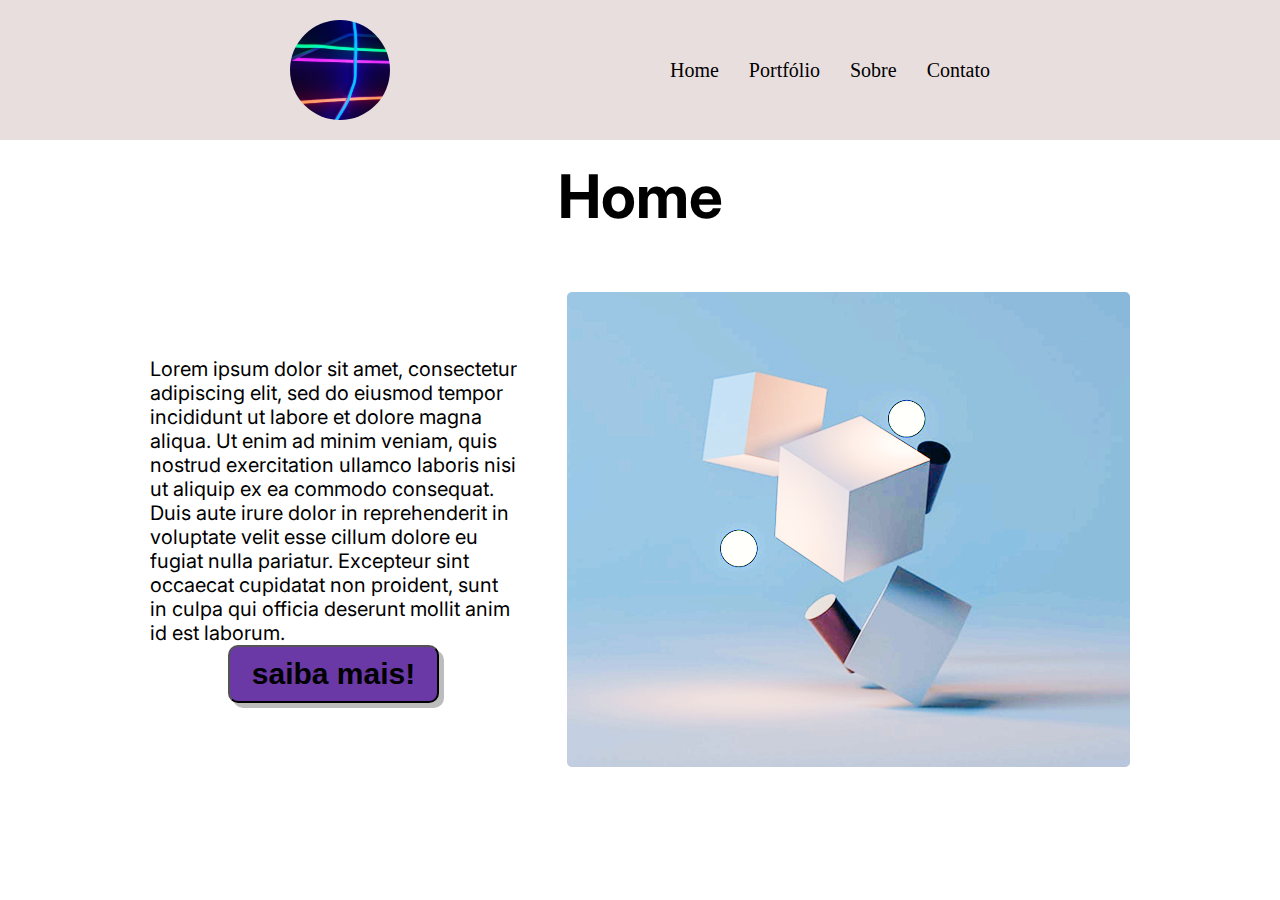
<file: index.html>
<!DOCTYPE html>
<html lang="pt-br">

<head>
  <meta charset="UTF-8" />
  <meta name="viewport" content="width=device-width, initial-scale=1.0" />
  <title>Minha Empresa|Home</title>
  <link rel="stylesheet" href="./css/style.css">
  <link rel="stylesheet" href="./css/home.css">
  <link rel="preconnect" href="https://fonts.googleapis.com">
  <link rel="preconnect" href="https://fonts.gstatic.com" crossorigin>
  <link
    href="https://fonts.googleapis.com/css2?family=Bebas+Neue&family=Inter:ital,opsz,wght@0,14..32,100..900;1,14..32,100..900&family=Poppins:ital,wght@0,100;0,200;0,300;0,400;0,500;0,600;0,700;0,800;0,900;1,100;1,200;1,300;1,400;1,500;1,600;1,700;1,800;1,900&display=swap"
    rel="stylesheet">
</head>

<body>
  <div class="cabecalho">
    <img src="./img/logo.svg" alt="logo da empresa" />
    <div class="nav">
      <a href="./index.html">Home</a>
      <a href="./portfolio.html">Portfólio</a>
      <a href="./sobre.html">Sobre</a>
      <a href="./contato.html">Contato</a>
    </div>
  </div>

  <div class="home">
    <h1>Home</h1>
    <div class="container">
      <div class="lado-esquerdo">
        <p>Lorem ipsum dolor sit amet, consectetur adipiscing elit, sed do eiusmod tempor incididunt ut labore et dolore
          magna aliqua. Ut enim ad minim veniam, quis nostrud exercitation ullamco laboris nisi ut aliquip ex ea commodo
          consequat. Duis aute irure dolor in reprehenderit in voluptate velit esse cillum dolore eu fugiat nulla
          pariatur. Excepteur sint occaecat cupidatat non proident, sunt in culpa qui officia deserunt mollit anim id
          est laborum.</p>
        <button><b>saiba mais!</b></button>
      </div>


      <img src="./img/cubos.png" alt="cubos">
    </div>

</body>

</html>
</file>
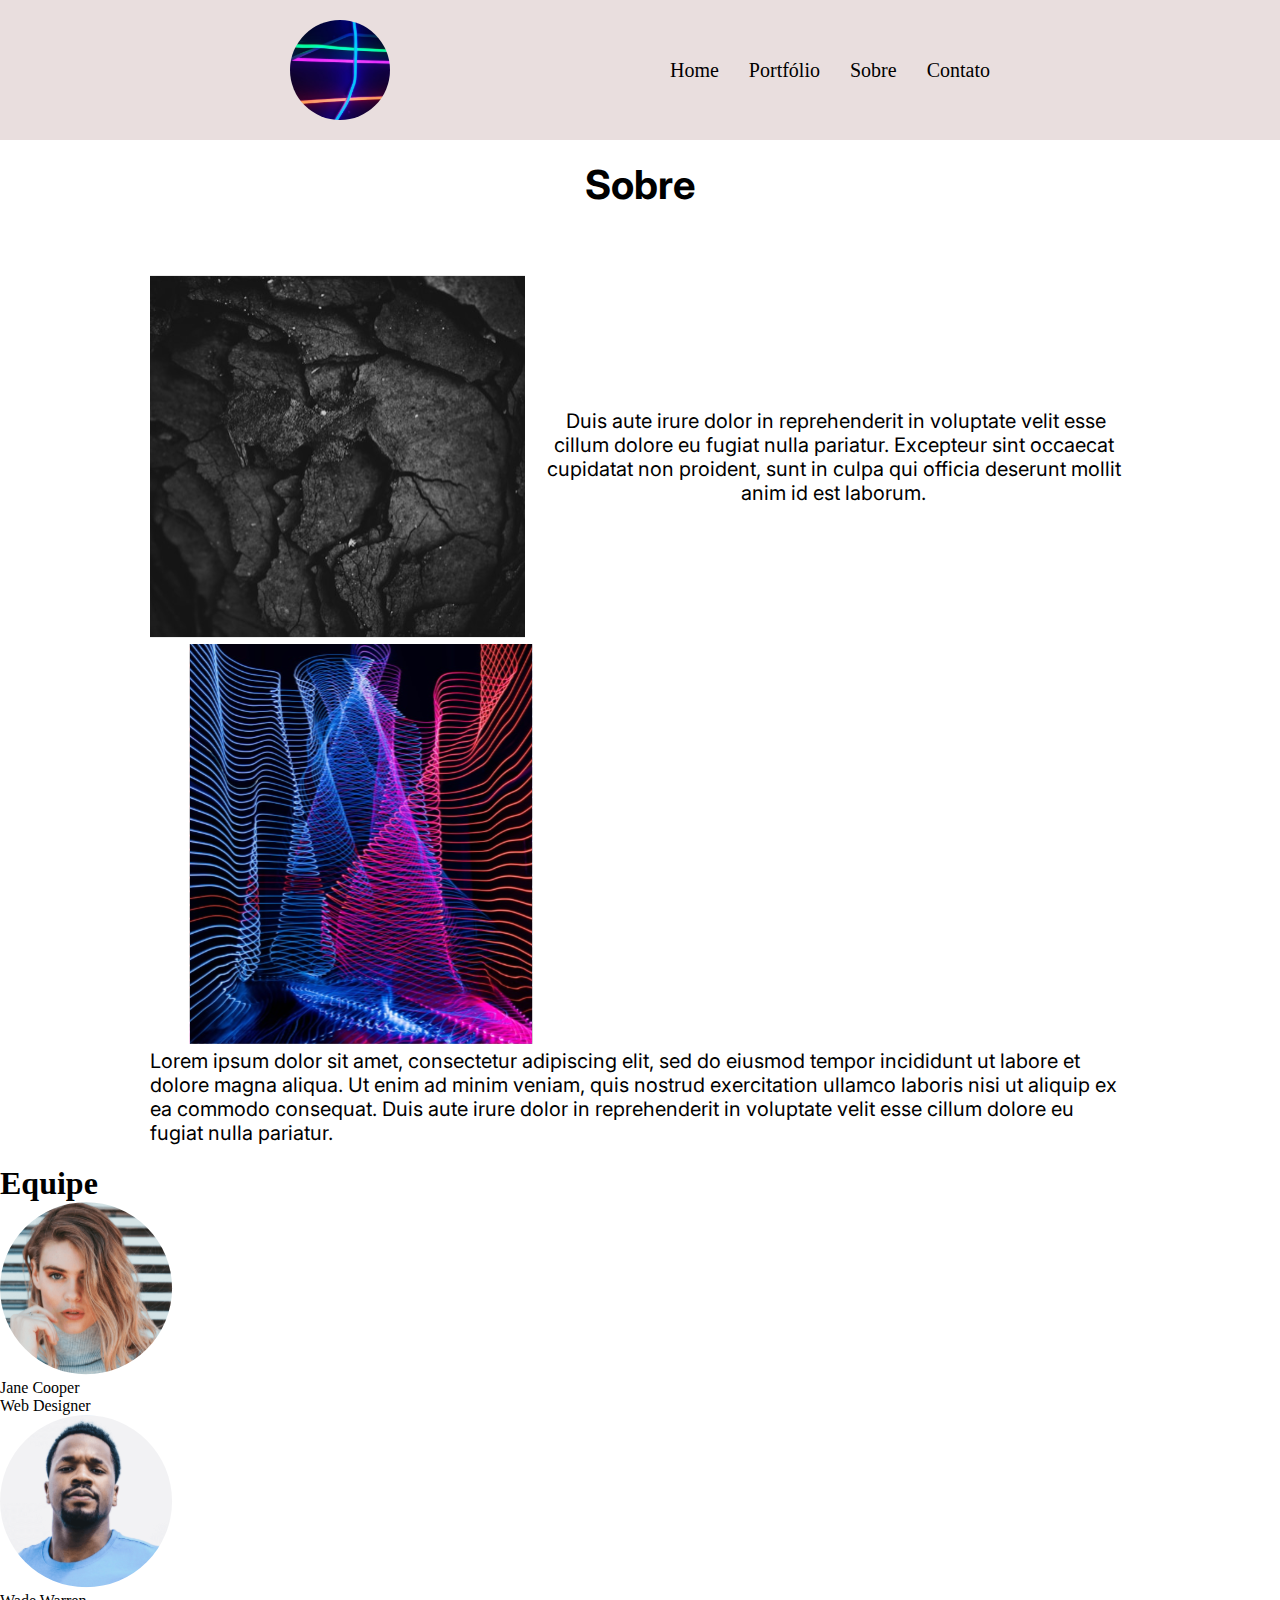
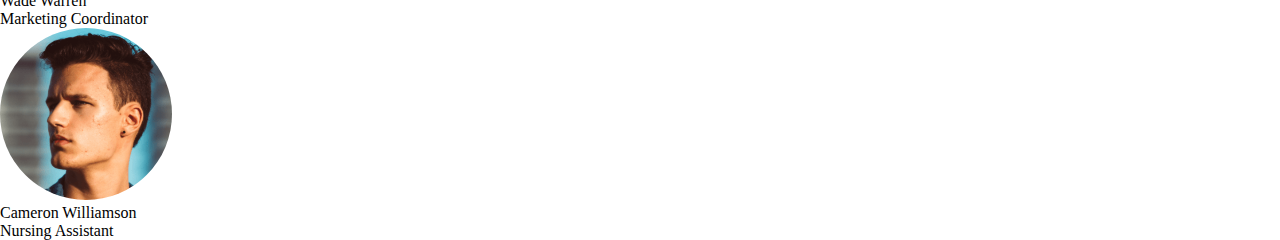
<file: sobre.html>
<!DOCTYPE html>
<html lang="pt-br">

<head>
  <meta charset="UTF-8" />
  <meta name="viewport" content="width=device-width, initial-scale=1.0" />
  <title>Minha Empresa|Sobre</title>
  <link rel="stylesheet" href="./css/style.css">
  <link rel="stylesheet" href="./css/sobre.css">
  <link rel="preconnect" href="https://fonts.googleapis.com">
  <link rel="preconnect" href="https://fonts.gstatic.com" crossorigin>
  <link rel="stylesheet" href="https://fonts.googleapis.com/css2?family=Inter:ital,opsz,wght@0,14..32,100..900;1,
  14..32,100..900&display=swap" rel="stylesheet">
</head>
<body>
  <div class="cabecalho">
    <img src="./img/logo.svg" alt="logo da empresa" />
    <div class="nav">
      <a href="./index.html">Home</a>
      <a href="./portfolio.html">Portfólio</a>
      <a href="./sobre.html">Sobre</a>
      <a href="./contato.html">Contato</a>
    </div>
  </div>
  <div class="sobre">
    <h1>Sobre</h1>
    <div class="container">
      <div class="lado-esquerdo">
        <img src="./img/quadrado.svg" height="375" width="375" alt="pedra">
        <p> Duis aute irure dolor in reprehenderit in voluptate velit esse cillum dolore eu fugiat nulla pariatur.
          Excepteur sint occaecat cupidatat non proident, sunt in culpa qui officia deserunt mollit anim id est laborum.
        </p>
      </div>
      <div class="lado-direito">
        <img src="./img/design leds.svg" height="400" width="422" alt="leds">
        <p>Lorem ipsum dolor sit amet, consectetur adipiscing elit, sed do eiusmod tempor incididunt ut labore et dolore
          magna aliqua. Ut enim ad minim veniam, quis nostrud exercitation ullamco laboris nisi ut aliquip ex ea commodo
          consequat. Duis aute irure dolor in reprehenderit in voluptate velit esse cillum dolore eu fugiat nulla
          pariatur. </p>
      </div>
    </div>
  </div>
  <div class="Equipe">
    <h1>Equipe</h1>
    <div class="container">
      <div class="Jane Cooper">
        <img src="./img/componente.svg" alt="componente">
        <p>Jane Cooper</p>
        <p>Web Designer</p>
      </div>
      <div class="Wade Warren">
        <img src="./img/componente 2.svg" alt="componente 2">
        <p>Wade Warren</p>
        <p>Marketing Coordinator</p>
      </div>
      <div class="Cameron Williamson">
        <img src="./img/componente 3.svg" alt="componente 3">
        <p>Cameron Williamson</p>
        <p>Nursing Assistant</p>
      </div>
    </div>
  </div>
</body>
</html>
</file>
<file: css/style.css>
*{
    margin: auto;
    padding:0px ;
    box-sizing: border-box;
}

.cabecalho{
background-color: #E9DEDE;
display: flex;
justify-content: space-between;
align-items: center;
padding: 20px 150px;

& .nav{
    display: flex;
    gap: 30px;

    & a {
        text-align: left;
        color: black;
        text-decoration: none;
        font-size: 20px;
    }
}
}
</file>
<file: css/home.css>
.home {
  display: flex;
  flex-direction: column;
  gap: 60px;
  padding: 20px 150px;
  font-size: 30px;
  font-family: "Inter", sans-serif;

  & .container {
    display: flex;
    gap: 50px;

    & .lado-esquerdo {
      display: flex;
      flex-direction: column;
      text-align: left;
      justify-content: center;
      font-size: 20px;
      align-items: center;

      & button {
        background-color:#6A39A6;
        width: 211px;
        border-radius: 10px;
        padding: 10px 10px;
        box-shadow: 5px 5px 0px rgba(0, 0, 0, 0.263);
        text-align: center;
        font-size: 30px;
      }
    }
  }
}
</file>
<file: css/sobre.css>
.sobre {
    display: flex;
    flex-direction: column;
    gap: 60px;
    padding: 20px 150px;
    font-size: 20px;
    font-family: "Inter", sans-serif;

    & .lado-esquerdo {
        display: flex;
        gap: 12px;
        text-align: center;
        font-size: 20px;
        align-items: center;
        flex-direction: center;
    }

    & lado-direito {
        display: flex;
        gap: 23px;
        flex-direction: center;
        font-size: 20px;
        text-align: center;
        align-items: center;
    }
}

& .equipe {
    display: flex;
    flex-direction: column;
    gap: 60px;
    padding: 20px 150px;
    font-family: "Inter", sans-serif;
    font-size: 30px;

    & .container {
        display: flex;
        font-family: "Inter", sans-serif;
        gap: 160px;
    }

    & .jane cooper {
        display: flex;
        flex-direction: column;
        font-size: 20px;
        text-align: center;
        gap: 30px;
    }

    & .wade warren {
        display: flex;
        flex-direction: column;
        font-size: 20px;
        text-align: center;
        gap: 35px;
    }

    & .cameron williamson {
        display: flex;
        flex-direction: column;
        font-size: 20px;
        text-align: center;
        gap: 35px;
    }
}
</file>
